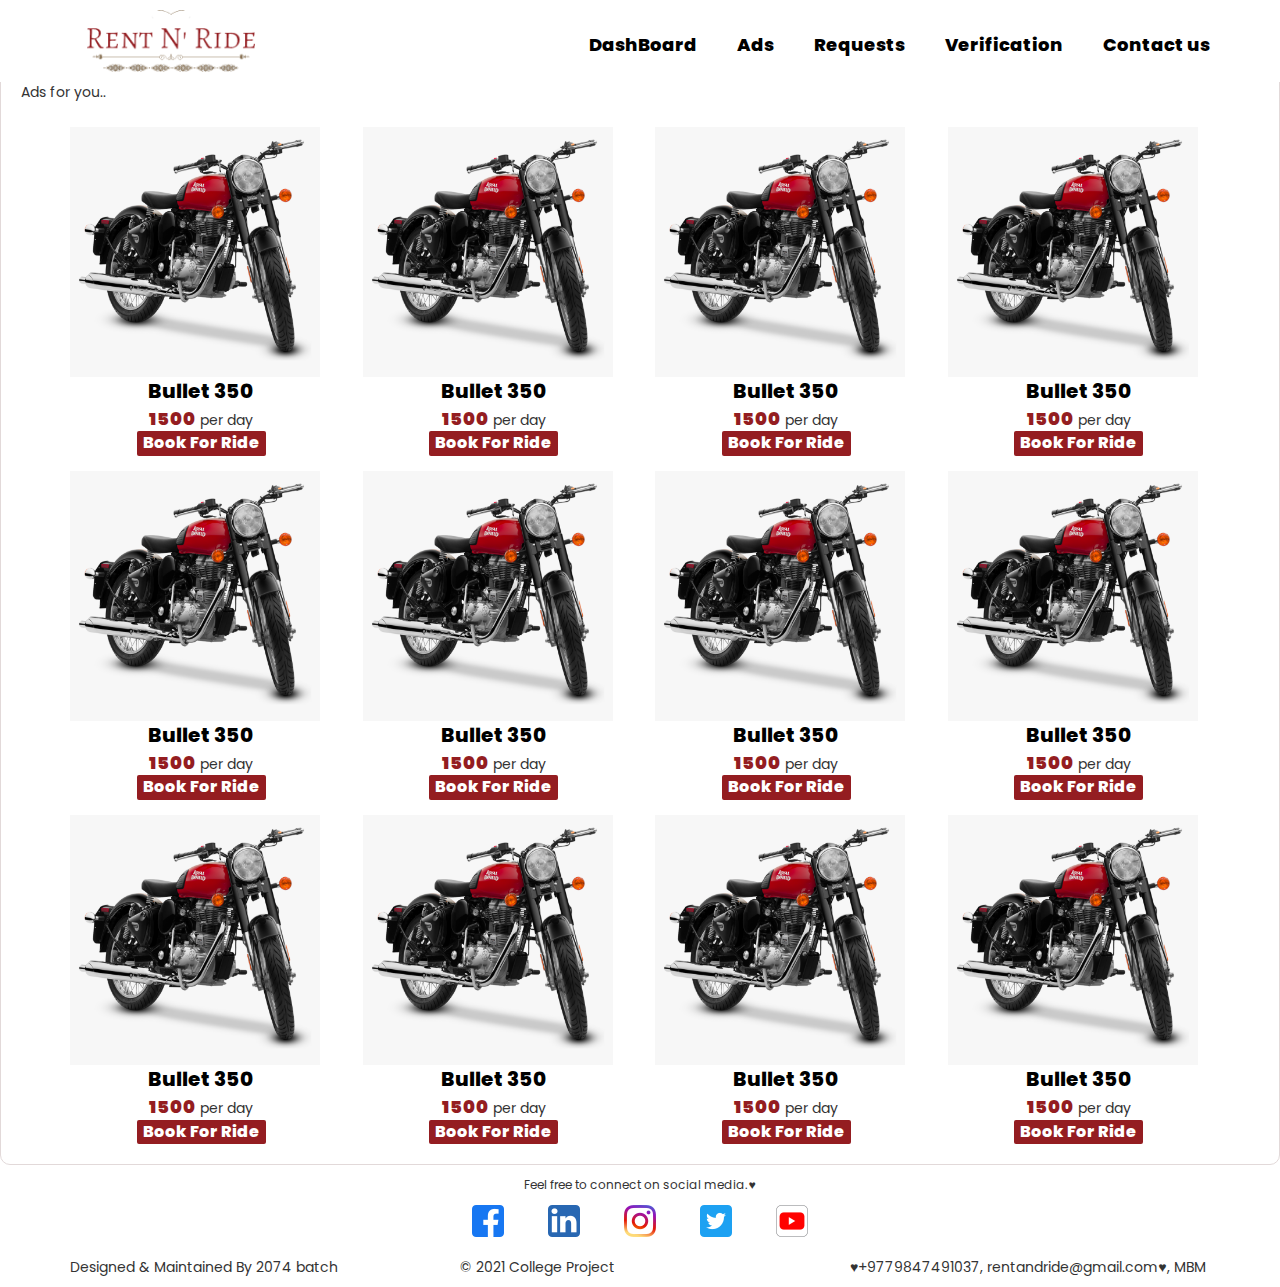
<file: product-list.html>
<!DOCTYPE html>
<html>
<head>

	<meta charset="utf-8">
	<meta name="viewport" content="width=device-width, initial-scale=1, user-scalable=no">

	<title>::. Rent N' RIDE .::</title>

	<link rel="stylesheet" type="text/css" href="css/bootstrap.min.css">
	<link rel="stylesheet" type="text/css" href="css/style.css">
	<link href="http://maxcdn.bootstrapcdn.com/font-awesome/4.2.0/css/font-awesome.min.css" rel="stylesheet">
	
</head>
<body>
	<header>
	<div class="container">
		<div class=" head row">
			
			<div class="logo col-md-3">
				<img src="images/logo.png" class="img-responsive">
			</div>

			<div class="nav col-md-9">
				<ul>
					<li><a href="single-product.html">Contact us</a></li>
					<li><a href="single-product.html">Verification</a></li>
					<li><a href="single-product.html">Requests</a></li>
					<li><a href="single-product.html">Ads</a></li>
					<li><a href="single-product.html">DashBoard</a></li>

				</ul>
				
			</div>

		</div>
	</div>

	</header>

 <div class="ads-wrapper">
		<p>Ads for you..</p>
		<div class="container">
			<div class="row">
				

				<div class="ad-post col-md-3">
					
				    <a href="single-product.html"><img src="images/new.png"></a>
					<div class="detail">
					<name>Bullet 350</name>
					<br>
					<price>1500</price> per day
					<br>
					<button>Book For Ride</button>
					
					</div>
					</div>
					
					
					<div class="ad-post col-md-3">
					
						<a href="single-product.html"><img src="images/new.png"></a>
						<div class="detail">
						<name>Bullet 350</name>
						<br>
						<price>1500</price> per day
						<br>
						<button>Book For Ride</button>
						
						</div>
						</div>
					
					
						<div class="ad-post col-md-3">
					
							<a href="single-product.html"><img src="images/new.png"></a>
							<div class="detail">
							<name>Bullet 350</name>
							<br>
							<price>1500</price> per day
							<br>
							<button>Book For Ride</button>
							
							</div>
							</div>
				
							<div class="ad-post col-md-3">
					
								<a href="single-product.html"><img src="images/new.png"></a>
								<div class="detail">
								<name>Bullet 350</name>
								<br>
								<price>1500</price> per day
								<br>
								<button>Book For Ride</button>
								
								</div>
								</div>

                                	
					<div class="ad-post col-md-3">
					
						<a href="single-product.html"><img src="images/new.png"></a>
						<div class="detail">
						<name>Bullet 350</name>
						<br>
						<price>1500</price> per day
						<br>
						<button>Book For Ride</button>
						
						</div>
						</div>

                        	
					<div class="ad-post col-md-3">
					
						<a href="single-product.html"><img src="images/new.png"></a>
						<div class="detail">
						<name>Bullet 350</name>
						<br>
						<price>1500</price> per day
						<br>
						<button>Book For Ride</button>
						
						</div>
						</div>
                        	
					<div class="ad-post col-md-3">
					
						<a href="single-product.html"><img src="images/new.png"></a>
						<div class="detail">
						<name>Bullet 350</name>
						<br>
						<price>1500</price> per day
						<br>
						<button>Book For Ride</button>
						
						</div>
						</div>
                        	
					<div class="ad-post col-md-3">
					
						<a href="single-product.html"><img src="images/new.png"></a>
						<div class="detail">
						<name>Bullet 350</name>
						<br>
						<price>1500</price> per day
						<br>
						<button>Book For Ride</button>
						
						</div>
						</div>
                        	
					<div class="ad-post col-md-3">
					
						<a href="single-product.html"><img src="images/new.png"></a>
						<div class="detail">
						<name>Bullet 350</name>
						<br>
						<price>1500</price> per day
						<br>
						<button>Book For Ride</button>
						
						</div>
						</div>
						<div class="ad-post col-md-3">
					
							<a href="single-product.html"><img src="images/new.png"></a>
							<div class="detail">
							<name>Bullet 350</name>
							<br>
							<price>1500</price> per day
							<br>
							<button>Book For Ride</button>
							
							</div>
							</div>
						<div class="ad-post col-md-3">
					
								<a href="single-product.html"><img src="images/new.png"></a>
								<div class="detail">
								<name>Bullet 350</name>
								<br>
								<price>1500</price> per day
								<br>
								<button>Book For Ride</button>
								
								</div>
								</div>
								<div class="ad-post col-md-3">
					
									<a href="single-product.html"><img src="images/new.png"></a>
									<div class="detail">
									<name>Bullet 350</name>
									<br>
									<price>1500</price> per day
									<br>
									<button>Book For Ride</button>
									
									</div>
									</div>
                        
			</div>
			
		</div>
		
	</div> 

		<!--Social media-->

		<div class="social">
			
			<div class="sicons">
				<span>Feel free to connect on social media.♥</span><br>
	
				<a href="https://www.facebook.com" target="_blank"><img src="images/fb.png" alt=""></a>
	
				<a href="https://www.linkedin.com" target="_blank"><img src="images/linked.png"
						alt=""></a>
	
	
				<a href="https://www.instagram.com" target="_blank"> <img src="images/insta.png"
						alt=""></a>
	
	
				<a href="https://www.twitter.com/" target="_blank"><img src="images/twitter.png" alt=""></a>
	
	
				<a href="https://www.youtube.com/" target="_blank"> <img src="images/youtube.png" alt=""></a>
	
	
			</div>
	
	
		</div>
	
	
	
		<!--Social media end-->

		<!--Footrer-wrapper-->
		<div class="footer">
			<div class="container">
				<div class="row">
					<div class="col-md-4">
						<p>Designed & Maintained By 2074 batch</p>
					</div>
					<div class="col-md-4">
						<p>© 2021 College Project</p>
					</div>
					<div class="col-md-4">
						<p>♥+9779847491037, rentandride@gmail.com♥, MBM</p>
					</div>
				</div>
	
			</div>
		</div>

		<div class="workout">
			
		</div>

</body>
</html>
</file>
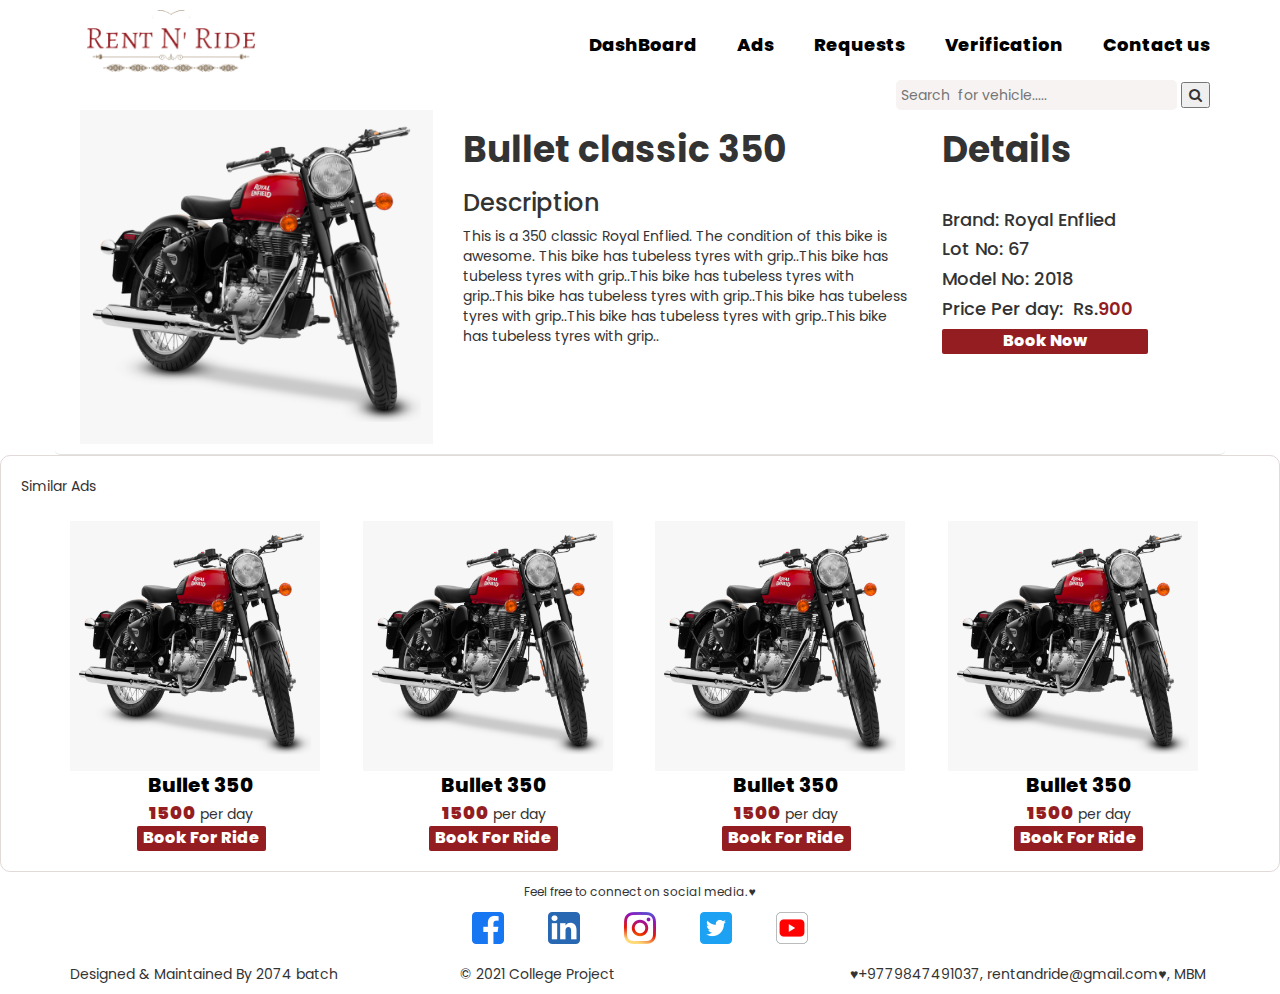
<file: single-product.html>
<!DOCTYPE html>
<html>
<head>

	<meta charset="utf-8">
	<meta name="viewport" content="width=device-width, initial-scale=1, user-scalable=no">

	<title>::. Rent N' RIDE .::</title>

	<link rel="stylesheet" type="text/css" href="css/bootstrap.min.css">
	<link rel="stylesheet" type="text/css" href="css/style.css">
	<link rel="stylesheet" type="text/css" href="css/single-product.css">
	<link href="http://maxcdn.bootstrapcdn.com/font-awesome/4.2.0/css/font-awesome.min.css" rel="stylesheet">
	<link rel="stylesheet" type="text/css" href="css/skdslider.css">
</head>
<body>
	<header>
	<div class="container">
		<div class=" head row">
			
			<div class="logo col-md-3">
				<img src="images/logo.png" class="img-responsive">
			</div>

			<div class="nav col-md-9">
				<ul>
					<li><a href="#">Contact us</a></li>
					<li><a href="#">Verification</a></li>
					<li><a href="#">Requests</a></li>
					<li><a href="#">Ads</a></li>
					<li><a href="#">DashBoard</a></li>
					<li>
						<form action="#">
							<input type="search" placeholder="Search  for vehicle.....">
							<button type="submit"><i class="fa fa-search" style="border:none;"></i></button>
						</form>
						</li>


				</ul>
				
			</div>

		</div>
	</div>

	</header>

    <div class="container">
        <div class="row single-product-wrapper">
            <div class="col-md-4 product-img">
                <img src="images/new.png" alt="">
            </div>
            <div class="col-md-5 product-description">
                <h1>Bullet classic 350</h1>
                <h3>Description</h3>
                <p>This is a 350 classic Royal Enflied. The condition of this bike is awesome. This bike has tubeless tyres with grip..This bike has tubeless tyres with grip..This bike has tubeless tyres with grip..This bike has tubeless tyres with grip..This bike has tubeless tyres with grip..This bike has tubeless tyres with grip..This bike has tubeless tyres with grip.. </p>
            </div>
			<div class="col-md-3 product-detail">
				<h1> Details</h1><br>
				<h4>Brand:&nbsp<span>Royal Enflied</span></h4>
				<h4>Lot No:&nbsp<span>67</span></h4>
				<h4>Model No:&nbsp<span>2018</span></h4>
				<h4>Price Per day:&nbsp Rs.<span id="pp">900</span></h4>
               <button type="submit" onclick="">Book Now</button>
            </div>
        </div>

    </div>
	<div class="ads-wrapper">
		<p>Similar Ads</p>
		<div class="container">
			<div class="row">
				

				<div class="ad-post col-md-3">
					
				    <a href="single-product.html"><img src="images/new.png" class="image"></a>
					<div class="detail">
					<name>Bullet 350</name>
					<br>
					<price>1500</price> per day
					<br>
					<button>Book For Ride</button>
					
					</div>
					</div>
					
					
					<div class="ad-post col-md-3">
					
						<a href="single-product.html"><img src="images/new.png"></a>
						<div class="detail">
						<name>Bullet 350</name>
						<br>
						<price>1500</price> per day
						<br>
						<button>Book For Ride</button>
						
						</div>
						</div>
					
					
						<div class="ad-post col-md-3">
					
							<a href="single-product.html"><img src="images/new.png"></a>
							<div class="detail">
							<name>Bullet 350</name>
							<br>
							<price>1500</price> per day
							<br>
							<button>Book For Ride</button>
							
							</div>
							</div>
				
							<div class="ad-post col-md-3">
					
								<a href="single-product.html"><img src="images/new.png"></a>
								<div class="detail">
								<name>Bullet 350</name>
								<br>
								<price>1500</price> per day
								<br>
								<button>Book For Ride</button>
								
								</div>
								</div>
			</div>
			
		</div>
		
	</div> 





		<div class="social">
			
			<div class="sicons">
				<span>Feel free to connect on social media.♥</span><br>
	
				<a href="https://www.facebook.com" target="_blank"><img src="images/fb.png" alt=""></a>
	
				<a href="https://www.linkedin.com" target="_blank"><img src="images/linked.png"
						alt=""></a>
	
	
				<a href="https://www.instagram.com" target="_blank"> <img src="images/insta.png"
						alt=""></a>
	
	
				<a href="https://www.twitter.com/" target="_blank"><img src="images/twitter.png" alt=""></a>
	
	
				<a href="https://www.youtube.com/" target="_blank"> <img src="images/youtube.png" alt=""></a>
	
	
			</div>
	
	
		</div>
	
	
	
		<!--Social media end-->

		<!--Footrer-wrapper-->
		<div class="footer">
			<div class="container">
				<div class="row">
					<div class="col-md-4">
						<p>Designed & Maintained By 2074 batch</p>
					</div>
					<div class="col-md-4">
						<p>© 2021 College Project</p>
					</div>
					<div class="col-md-4">
						<p>♥+9779847491037, rentandride@gmail.com♥, MBM</p>
					</div>
				</div>
	
			</div>
		</div>

</body>
</html>
</file>
<file: css/style.css>
@import url('https://fonts.googleapis.com/css2?family=Poppins:wght@300&display=swap');
body{
  font-family: 'Poppins', sans-serif;
	width: 100%;
	margin: 0px !important;
}
header{
  background:#fff;
	float: left;
	width: 100%;
}
.logo{
  padding: 10px 0px 10px 0px;
}
.logo img{
  width: 200px;
  padding-left: 32px;
}
.nav{
  margin-top: 20px;
}
.nav ul{
  
  margin: 0px;
  padding: 0px;
}
.nav ul li{
 
  list-style: none;
  float: right;
}
.nav ul li input{
  border: none;
  background: #f7f3f3;
  border-radius: 5px;
  margin-top: 10px;
  padding: 5px;
}
.nav ul li input:onclick{
border: none;
}
.nav ul li a{
  font-size: 18px;
  padding-left: 40px;
  color: #000;
  line-height: 50px;
  font-weight: 800;
}
.nav ul li a:hover{
  text-decoration:none;
  color: #941D21; 
}
.nav ul li a:active{
  text-decoration: none;
}
.slider{

  height: 100%;
  float: left;
  margin-bottom: 10px;
}
.container{
  /* width: 100%; */
}
.user-wrapper{

  margin: 10px;
}
.rentor{
  border: solid 1px #eaeaea;
  border-radius: 10px;
  text-align: center;
  padding: 20px;
  
}
.rentor h1{
  padding: 10px;
  background-color: #e5e4e4;
}
.rentor h3 a{
  color: #000;
  background-color: #c4c4c4;
  padding: 10px;
  border-radius: 10px;
}
.rentor h3 a:hover{
  text-decoration: none;
  color: #941D21;
}
.ad-post{
  position: relative;
  margin-top: 15px;
}
.ad-post img{
  opacity: 1;
  height: 250px;
  width: 250px;
  object-fit: fill;
}
.ad-post a img:hover{
  opacity: 0.7;
  /* object-fit: fill; */
}
.detail{
  text-align: center;
}
.detail name{
  color: #000;
  font-size: 20px;
  font-weight: 800;
}
.detail price{
  color: #941D21;
  font-size: 18px;
  font-weight: 900;
}
.detail button{
  color: #fff;
  font-size: 16px;
  border: none;
  border-radius:2px;
  font-weight: 800;
  background-color: #941D21;
}
 button:hover{
  color: #941D21;
  font-size: 16px;
  border-radius:2px;
  border: none;
  background-color: #8e8e8e;
  font-weight: 800;
}
.ads-wrapper{
  border: 1px solid #e2d9d9;
  border-radius: 10px;
  padding: 20px;
}
.sicons span{
  font-size: 12px;
    letter-spacing: 0px;
    line-height: 40px;
}

.sicons{
  text-align: center;
  letter-spacing: 40px;
}
.social{
  margin-bottom: 20px;
}

/* Api data css applied */

.workout{
  font-size: 24px;
}
.workout id{
  color: #941D21;
  margin: 30px;
}
.fa-search:before{
  border-color: #eee;
}
</file>
<file: css/single-product.css>
.single-product-wrapper{
    border-top: 1px solid #e3e3e3;
    border-bottom: 1px solid #e3e3e3;
    border-radius: 5px;
    margin-top: 82px;
    padding: 10px;
    
}
.single-product-wrapper h1{
    font-weight: 700;
}
.single-product-wrapper h2{
    font-weight: 700;
}
.product-detail button{
  width: 80%;
  color: #fff;
  font-size: 16px;
  border: none;
  border-radius:2px;
  font-weight: 800;
  background-color: #941D21;
}

.product-detail button:hover{
    color: #941D21;
    font-size: 16px;
    border-radius:2px;
    border: none;
    background-color: #8e8e8e;
    font-weight: 800;
  }

.product-img img{
width: 100%;
}
#pp{
color: #941D21;
font-weight: 600;
}
product-description{
    font-size:16px;
}
</file>
<file: css/skdslider.css>
/* CSS Document */
body{ margin:0; padding:0;}
.skdslider{
 height: 519px;
 position: relative;
}
.skdslider ul.slides{ margin:0; padding:0; list-style-type:none;}

.skdslider ul.slides li
{
   height: 519px;
   left: 0;
   position: absolute;
   top: 0;
   display: none;
   width:100%;
}
.skdslider ul.slides li img{
    width: 100%;
  height:100%;
  border:0;
}

.skdslider .slide-navs {
    bottom: 20px;
    left: 50%;
    position: absolute;
  list-style-type: none;
   margin: 0;
    padding: 0;
}


.skdslider .slide-navs li {
    float: left;
  background: url("image/slide-bg.png") no-repeat scroll 0 0 transparent;
  height:12px;
  width:12px;
  margin-right:4px;
  cursor:pointer;
}
.skdslider .slide-navs li.current-slide {
  background: url("image/slide-bg-active.png") no-repeat scroll 0 0 transparent;
}
.skdslider .slide-desc {
    background: url("image/slide_desc.png") repeat scroll 0 0 transparent;
    left: 0;
    padding: 6px 25px 10px 85px;
    position: absolute;
    top: 327px;
    width: 50%;
}
.skdslider .slide-desc > h2 {
    color: #fff;
    font-family: 'Poppins', sans-serif;
    font-size: 50px;
    margin-bottom: 10px;
    margin-top: 10px;
}

.skdslider .slide-desc > p {
    color: #FFFFFF;
    font-family: 'Poppins', sans-serif;
    font-size: 20px;
    line-height: 1.3;
    margin-top: 5px;

}
</file>
